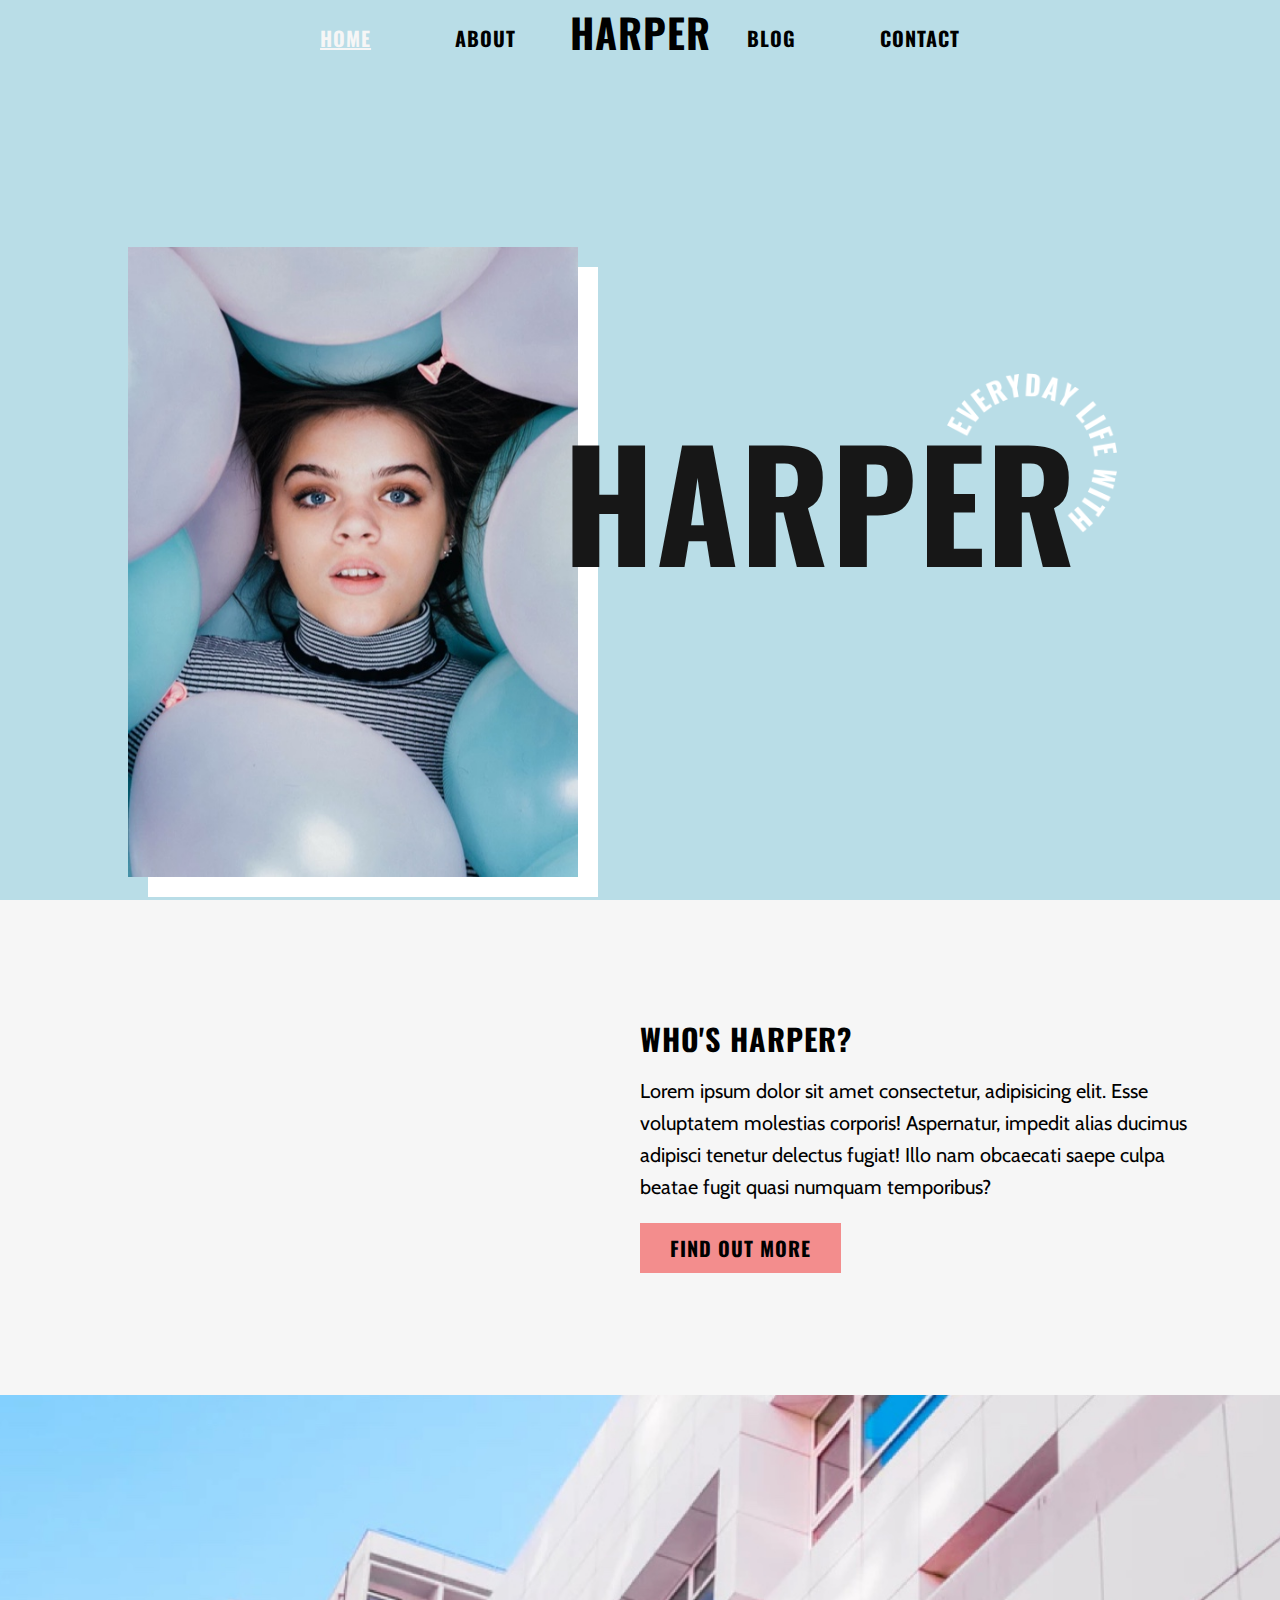
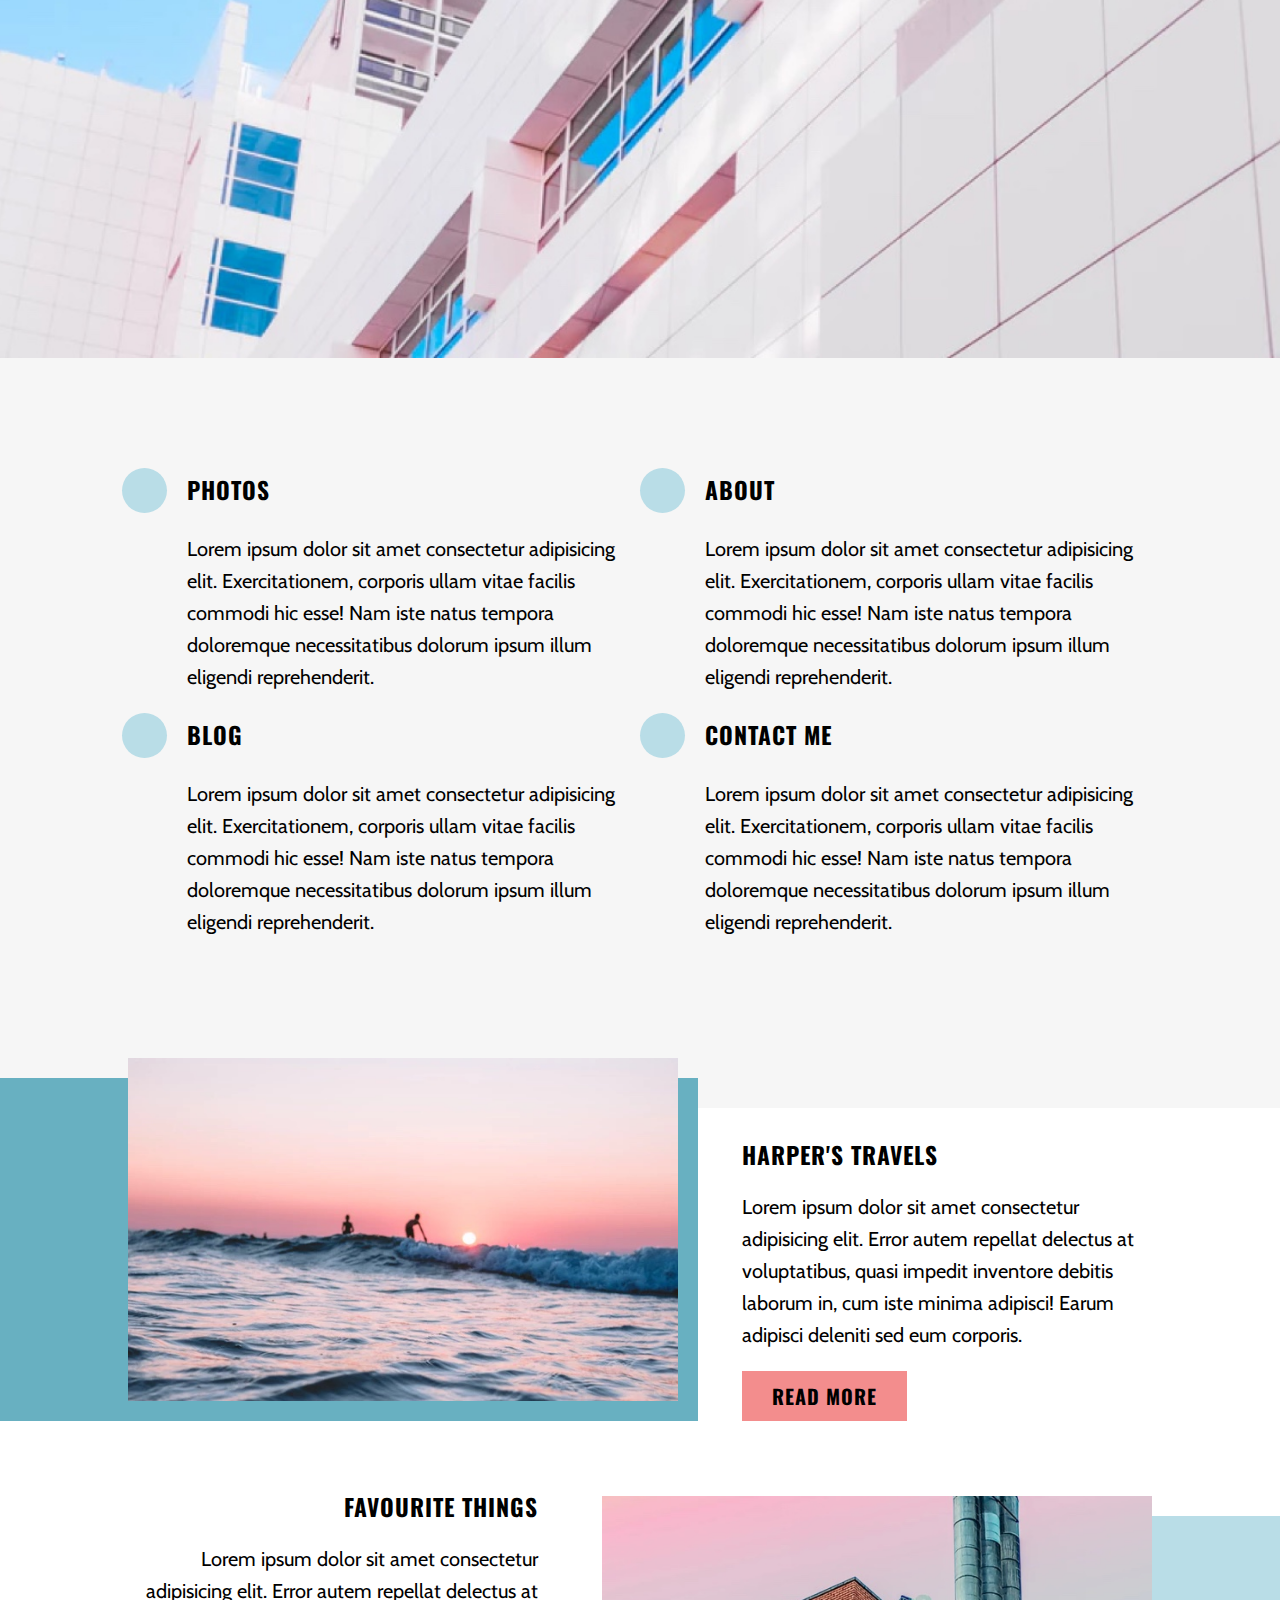
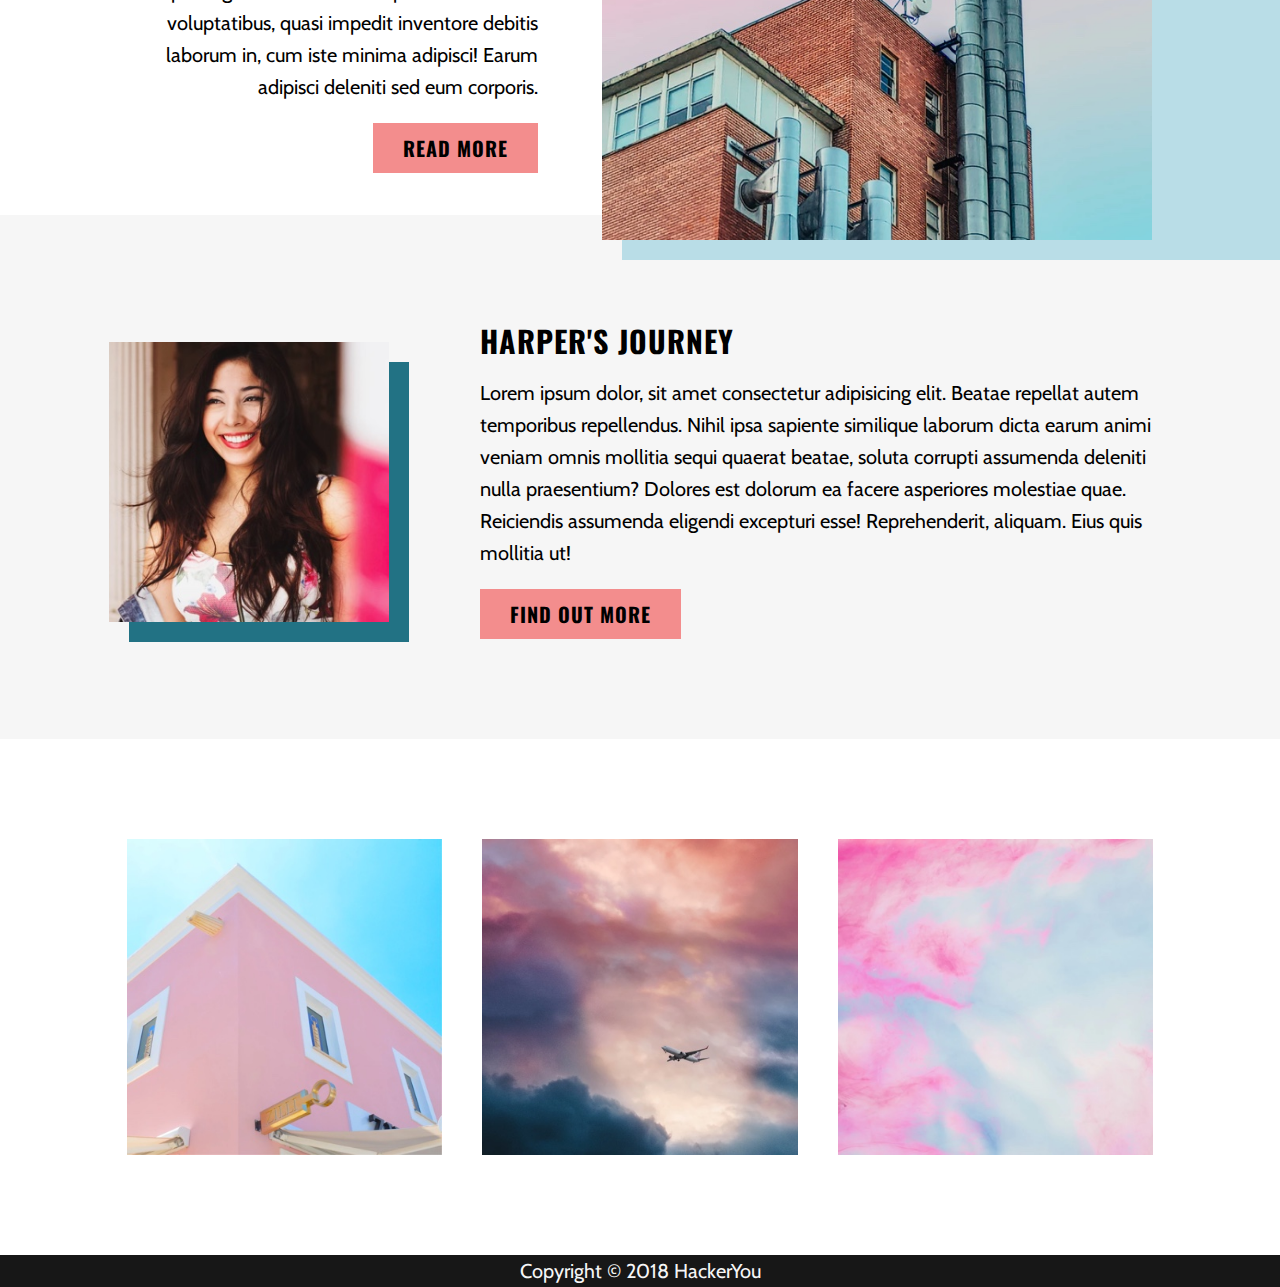
<file: index.html>
<!DOCTYPE html>
<html lang="en">
<head>
    <meta charset="UTF-8">
    <meta name="viewport" content="width=device-width, initial-scale=1.0">
    <meta http-equiv="X-UA-Compatible" content="ie=edge">
    <link rel="shortcut icon" href="assets/favicon.ico" type="image/x-icon" />
    <link href="https://fonts.googleapis.com/css?family=Cabin|Oswald:700" rel="stylesheet">
    <link rel="stylesheet" href="https://use.fontawesome.com/releases/v5.5.0/css/all.css" integrity="sha384-B4dIYHKNBt8Bc12p+WXckhzcICo0wtJAoU8YZTY5qE0Id1GSseTk6S+L3BlXeVIU"
        crossorigin="anonymous">
    <link rel="stylesheet" href="styles/styles.css">
    <title>Welcome to Harper</title>
</head>

<body>
    <!-- This nav will stay outside of the Home header because it is present on every page & sticky, and in a container with which to use flexbox-->
    <div class="nav-contain">
        <a class="nav-contain__logo-link" href="index.html">Harper</a>
        <i class="nav-contain__hamburger fas fa-bars"></i>
        <nav class="nav">
            <ul class="nav__list">
                <li class="nav__item"><a class="nav__link nav__link--current-page" href="index.html">Home</a></li>
                <li class="nav__item nav__item--margin-right"><a class="nav__link" href="#about">About</a></li>
                <li class="nav__item nav__item--margin-left"><a class="nav__link" href="blog.html">Blog</a></li>
                <li class="nav__item"><a class="nav__link" href="contact.html">Contact</a></li>
            </ul>
        </nav>
    </div>    

    <header class="header">
        <div class="header__wrapper">
            <img class="header__image" src="assets/home-image-1.jpg" alt="A woman lying down surrounded by pink and blue balloons">

            <img class="header__wrapper__decoration" src="assets/circle-text.png" alt="Everyday life with">
            <h1 class="header__wrapper__title">Harper</h1>
        </div>
    </header>

    <main>
        <section class="section who-section" id="about">
            <div class="who-section__wrapper section__wrapper">
                <div class="who-section__wrapper--inner">
                    <h2 class="who-section__h2 section__h2">Who's Harper?</h2>

                    <p class="who-section__para">Lorem ipsum dolor sit amet consectetur, adipisicing elit. Esse voluptatem molestias
                    corporis! Aspernatur, impedit alias ducimus adipisci tenetur delectus fugiat! Illo nam obcaecati saepe culpa
                    beatae fugit quasi numquam temporibus?</p>
                    
                    <button class="button"><a href="#" class="button__link">Find out more</a></button>
                </div>
            </div>
        </section>

        <div class="mini-header mini-header--home">
        </div>

        <section class="section site-map-section">
            <div class="site-map-section__wrapper section__wrapper">
                <div class="site-map-section__quarter">
                    <div class="site-map-section__icon-background"><i class="site-map-section__icon fas fa-image"></i></div>

                    <h3 class="site-map-section__h3 section__h3">Photos</h3>

                    <p class="site-map-section__para">Lorem ipsum dolor sit amet consectetur adipisicing elit. Exercitationem, corporis ullam vitae facilis commodi hic esse! Nam iste natus tempora doloremque necessitatibus dolorum ipsum illum eligendi reprehenderit. </p>
                </div>

                <div class="site-map-section__quarter">
                    <div class="site-map-section__icon-background"><i class="site-map-section__icon fas fa-user"></i></div>

                    <h3 class="site-map-section__h3 section__h3">About</h3>


                    <p class="site-map-section__para">Lorem ipsum dolor sit amet consectetur adipisicing elit. Exercitationem, corporis ullam vitae facilis commodi hic esse! Nam iste natus tempora doloremque necessitatibus dolorum ipsum illum eligendi reprehenderit. </p>
                </div>

                <div class="site-map-section__quarter">
                    <div class="site-map-section__icon-background"><i class="site-map-section__icon fas fa-desktop"></i></div>

                    <h3 class="site-map-section__h3 section__h3">Blog</h3>


                    <p class="site-map-section__para">Lorem ipsum dolor sit amet consectetur adipisicing elit. Exercitationem, corporis ullam vitae facilis commodi hic esse! Nam iste natus tempora doloremque necessitatibus dolorum ipsum illum eligendi reprehenderit. </p>
                </div>

                <div class="site-map-section__quarter">
                    <div class="site-map-section__icon-background"><i class="site-map-section__icon fas fa-phone"></i></div>
                    
                    <h3 class="site-map-section__h3 section__h3">Contact Me</h3>

                    <p class="site-map-section__para">Lorem ipsum dolor sit amet consectetur adipisicing elit. Exercitationem, corporis ullam vitae facilis commodi hic esse! Nam iste natus tempora doloremque necessitatibus dolorum ipsum illum eligendi reprehenderit. </p>
                </div>
            </div>

        </section>

        <section class="section blog-preview-section">
            <div class="section__wrapper blog-preview-section__wrapper">
                
                <!-- wrapper for top half of section -->
                <div class="blog-preview-section--half blog-preview-section--half--top">

                    <img src="assets/home-image-3.jpg" alt="Two people surfing, silouhetted against a pink sunset" class="blog-preview-section__img blog-preview-section__img--top">

                    <!-- Wrapper for quarter of section -->
                    <div class="blog-preview-section__quarter blog-preview-section__quarter--top">

                            <h3 class="blog-preview-section__h3 section__h3">Harper's Travels</h3>
                            
                            <p class="blog-preview-section__summary blog-preview-section__summary--top">Lorem ipsum dolor sit amet consectetur
                            adipisicing elit. Error autem repellat delectus at voluptatibus, quasi impedit inventore debitis laborum in, cum
                            iste minima adipisci! Earum adipisci deleniti sed eum corporis.</p>
                            
                            <!-- Linking this button to the more recent blog post on the Blog page -->
                            <button class="button"><a class="button__link" href="blog.html#recent-post">Read more</a></button>
                    </div>
                </div>

                <div class="blog-preview-section--half blog-preview-section--half--bottom">

                    <div class="blog-preview-section__quarter blog-preview-section__quarter--bottom">

                            <h3 class="blog-preview-section__h3 section__h3">Favourite Things</h3>
                            
                            <p class="blog-preview-section__summary blog-preview-section__summary--right">Lorem ipsum dolor sit amet consectetur
                                adipisicing elit. Error autem repellat delectus at voluptatibus, quasi impedit inventore debitis laborum in, cum
                                iste minima adipisci! Earum adipisci deleniti sed eum corporis.</p>
                            
                            <button class="button"><a href="blog.html" class="button__link">Read more</a></button>
                    </div>

                    <img src="assets/home-image-4.jpg" alt="An industrial building with many vents photographed from the side at sunset"
                        class="blog-preview-section__img blog-preview-section__img--bottom">
                </div>
            </div>
        </section>

        <section class="section journey-section">
            <div class="journey-section__wrapper">
                
                <img class="journey-section__img" src="assets/home-image-5.jpg" alt="A brown haired woman with red lipstick, smiling">

                <div class="journey-section__wrapper--inner">
                    <h2 class="journey-section__h2 section__h2">Harper's Journey</h2>

                    <p class="journey-section__para">Lorem ipsum dolor, sit amet consectetur adipisicing elit. Beatae repellat autem temporibus repellendus. Nihil ipsa sapiente similique laborum dicta earum animi veniam omnis mollitia sequi quaerat beatae, soluta corrupti assumenda deleniti nulla praesentium? Dolores est dolorum ea facere asperiores molestiae quae. Reiciendis assumenda eligendi excepturi esse! Reprehenderit, aliquam. Eius quis mollitia ut!</p>

                    <button class="button"><a href="blog.html" class="button__link">Find out more</a> </button>
                </div>
            </div>
        </section>

        <div class="section gallery-section">
            <div class="section__wrapper gallery-section__wrapper">

                <img src="assets/home-image-6.jpg" alt="The corner of a light pink building against a blue sky" class="gallery-section__img gallery-section__img--gone-last">

                <img src="assets/home-image-7.jpg" alt="A plane flying through bkue and pink clouds" class="gallery-section__img gallery-section__img--gone-first">
                
                <img src="assets/home-image-8.jpg" alt="Pink and blue cotton candy-looking clouds" class="gallery-section__img">
            </div>
        </div>

    </main>

    <footer class="footer">
        <span class="footer__span">Copyright &copy; 2018 HackerYou</span>
    </footer>
</body>
</html>
</file>
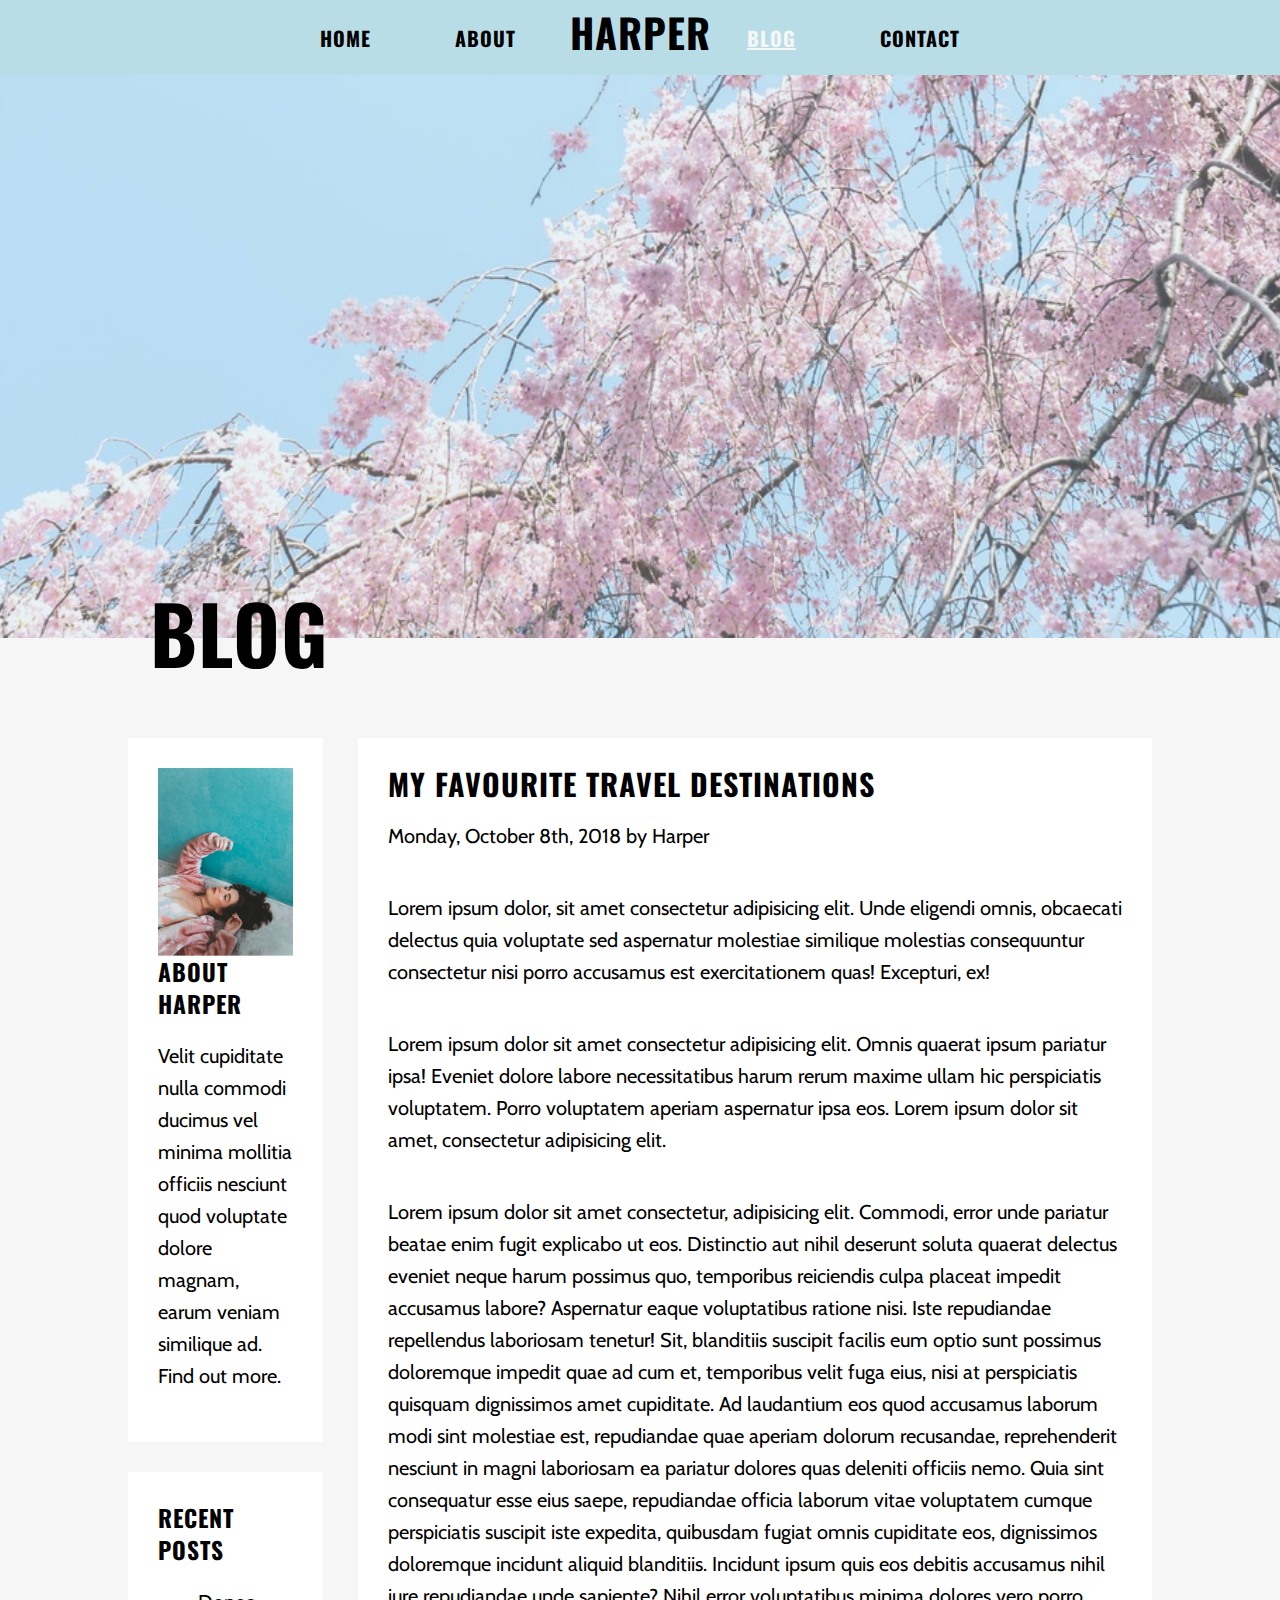
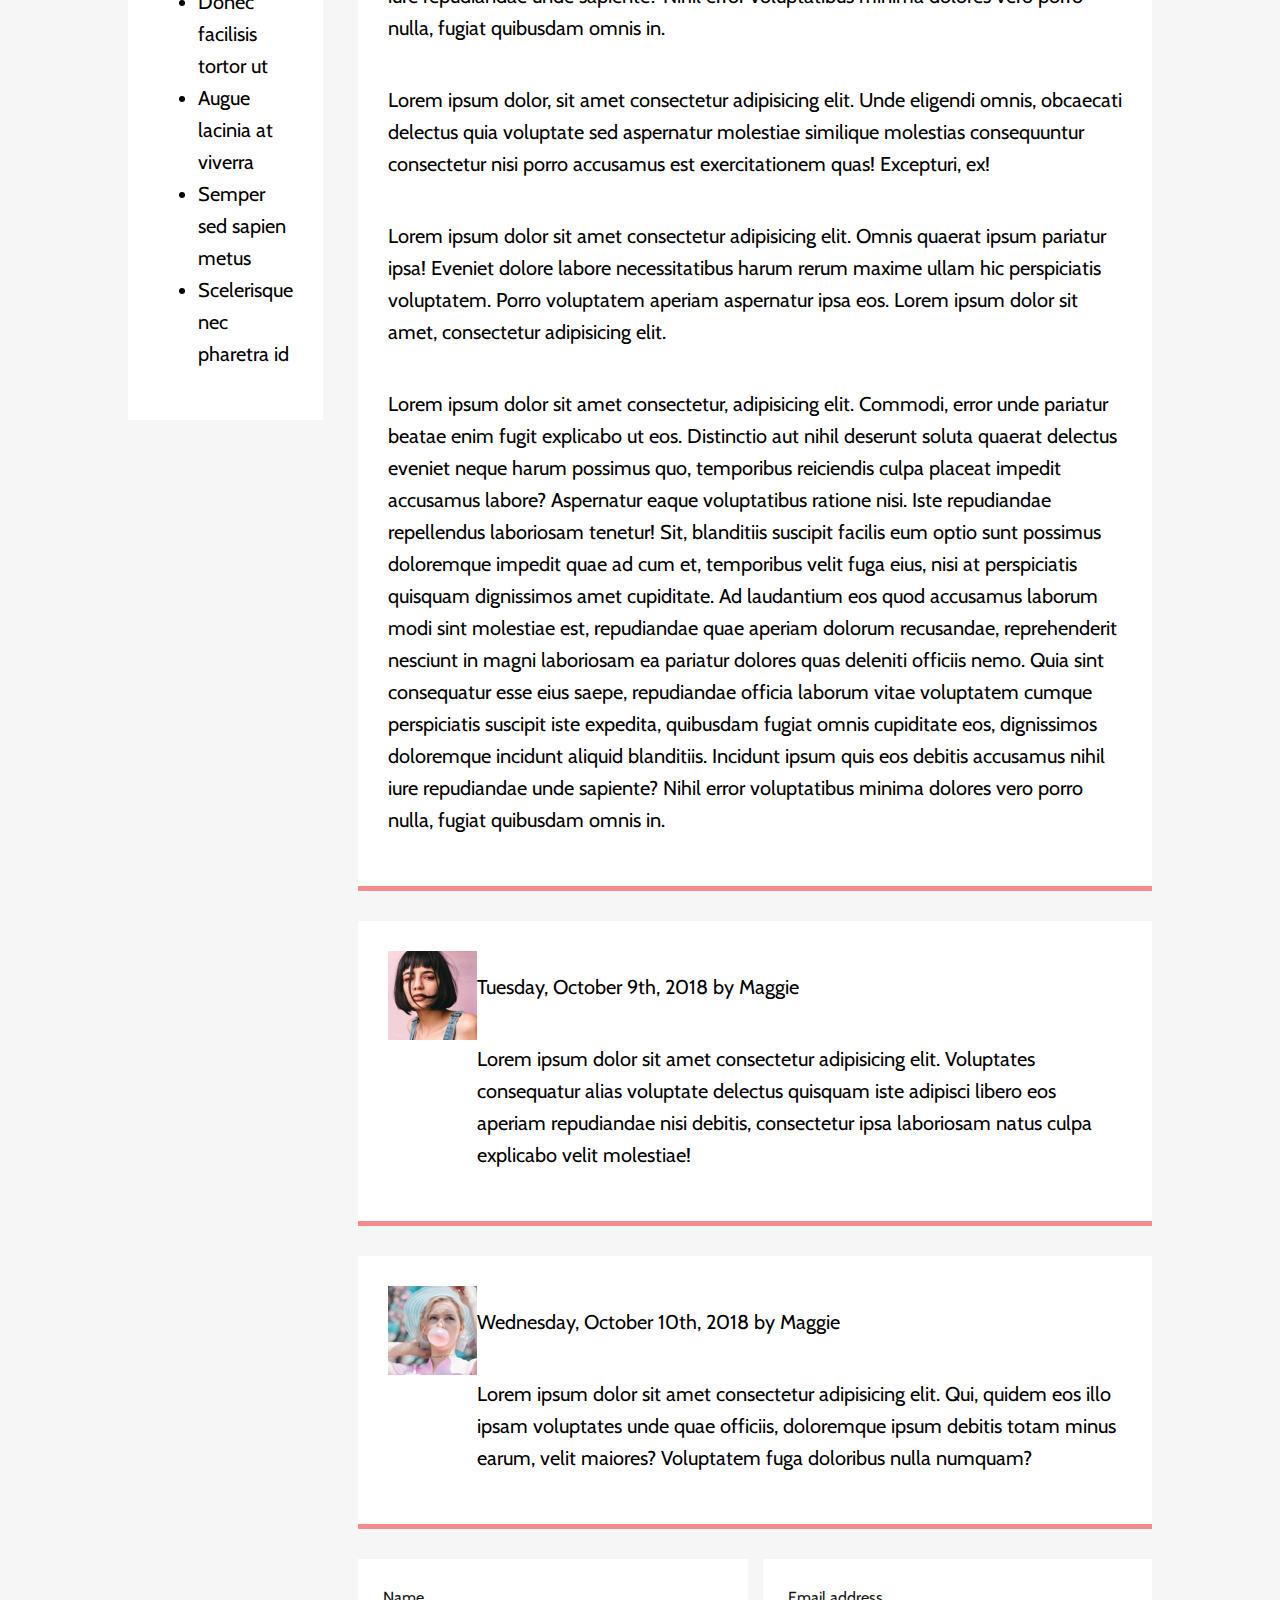
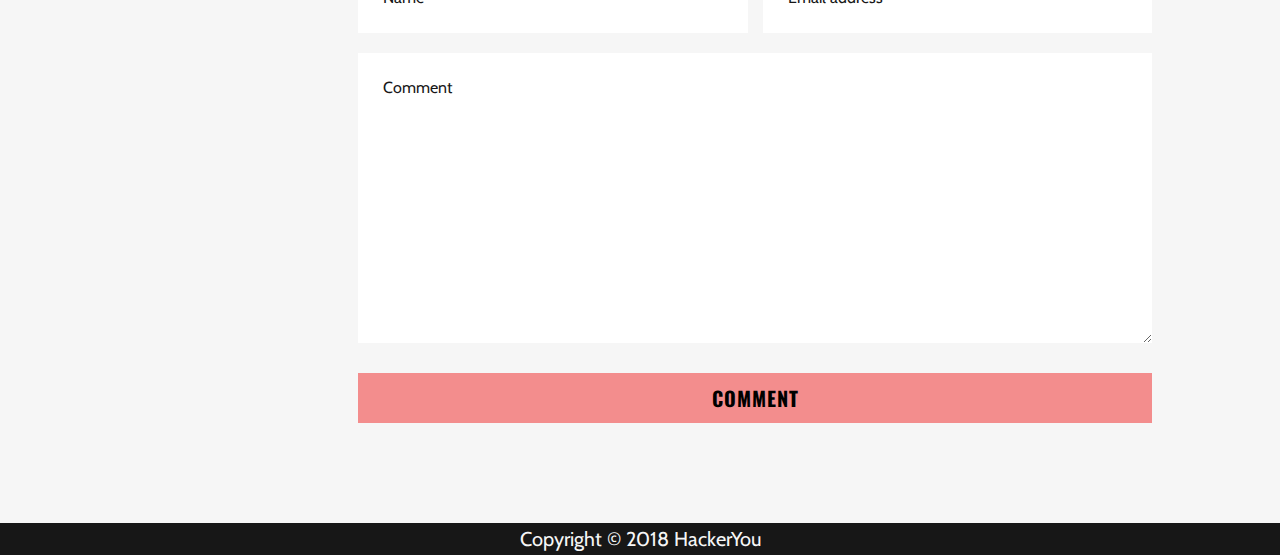
<file: blog.html>
<!DOCTYPE html>
<html lang="en">
<head>
    <meta charset="UTF-8">
    <meta name="viewport" content="width=device-width, initial-scale=1.0">
    <meta http-equiv="X-UA-Compatible" content="ie=edge">
    <link rel="shortcut icon" href="assets/favicon.ico" type="image/x-icon" />
    <link href="https://fonts.googleapis.com/css?family=Cabin|Oswald:700" rel="stylesheet"> 
    <link rel="stylesheet" href="https://use.fontawesome.com/releases/v5.5.0/css/all.css" integrity="sha384-B4dIYHKNBt8Bc12p+WXckhzcICo0wtJAoU8YZTY5qE0Id1GSseTk6S+L3BlXeVIU"
        crossorigin="anonymous">
    <link rel="stylesheet" href="styles/styles.css">
    <title>Harper Blog</title>
</head>

<body>
    <div class="nav-contain">
        <a class="nav-contain__logo-link" href="index.html">Harper</a>
        <i class="nav-contain__hamburger fas fa-bars"></i>
        <nav class="nav">
            <ul class="nav__list">
                <li class="nav__item"><a class="nav__link nav__link--highlight" href="index.html">Home</a></li>
                <li class="nav__item nav__item--margin-right"><a class="nav__link" href="index.html#about">About</a></li>
                <li class="nav__item nav__item--margin-left"><a class="nav__link nav__link--current-page" href="blog.html">Blog</a></li>
                <li class="nav__item"><a class="nav__link" href="contact.html">Contact</a></li>
            </ul>
        </nav>
    </div>

    <header class="mini-header mini-header--blog">
        <h1 class="mini-header__title">Blog</h1>
    </header>

    <main class="main--blog">
        <div class="section__wrapper section__wrapper--secondary-page">
            <aside class="aside blog-aside">

                <section class="aside__section">

                    <div class="aside__wrapper">

                        <img src="assets/blog-image-2.jpg" alt="A brown haired woman in a pink faux fur coat lyring on the floor  next to a teal wall"
                            class="blog-aside__img">
            
                        <h3 class="blog-aside__h3 section__h3">About Harper</h3>
            
                        <p class="section__para">Velit cupiditate nulla commodi ducimus vel minima mollitia officiis nesciunt quod
                            voluptate dolore magnam, earum veniam similique ad. <a class="section__para__link" href="#">Find out more.</a></p>
                    </div>
                </section>
            
                <section class="aside__section">

                    <div class="aside__wrapper">
                        <h3 class="blog-aside__h3 section__h3">Recent Posts</h3>

                        <ul>
                            <li>Donec facilisis tortor ut</li>
                            <li>Augue lacinia at viverra</li>
                            <li>Semper sed sapien metus</li>
                            <li>Scelerisque nec pharetra id</li>
                        </ul>
                    </div>
                </section>
            </aside>

            <section class="section section__blog">
                <div class=" section__post section__post--featured">
                    <div class="section__post-wrapper">
                        <h4 class="section__h4">My Favourite Travel Destinations</h4>

                        <p class="section__para section__para--date">Monday, October 8th, 2018 by Harper</p>

                        <p class="section__para">Lorem ipsum dolor, sit amet consectetur adipisicing elit. Unde eligendi omnis, obcaecati delectus quia voluptate sed aspernatur molestiae similique molestias consequuntur consectetur nisi porro accusamus est exercitationem quas! Excepturi, ex!</p>

                        <p class="section__para">Lorem ipsum dolor sit amet consectetur adipisicing elit. Omnis quaerat ipsum pariatur ipsa! Eveniet dolore labore necessitatibus harum rerum maxime ullam hic perspiciatis voluptatem. Porro voluptatem aperiam aspernatur ipsa eos. Lorem ipsum dolor sit amet, consectetur adipisicing elit.</p>

                        <p class="section__para">Lorem ipsum dolor sit amet consectetur, adipisicing elit. Commodi, error unde pariatur beatae enim fugit explicabo ut eos. Distinctio aut nihil deserunt soluta quaerat delectus eveniet neque harum possimus quo, temporibus reiciendis culpa placeat impedit accusamus labore? Aspernatur eaque voluptatibus ratione nisi. Iste repudiandae repellendus laboriosam tenetur! Sit, blanditiis suscipit facilis eum optio sunt possimus doloremque impedit quae ad cum et, temporibus velit fuga eius, nisi at perspiciatis quisquam dignissimos amet cupiditate. Ad laudantium eos quod accusamus laborum modi sint molestiae est, repudiandae quae aperiam dolorum recusandae, reprehenderit nesciunt in magni laboriosam ea pariatur dolores quas deleniti officiis nemo. Quia sint consequatur esse eius saepe, repudiandae officia laborum vitae voluptatem cumque perspiciatis suscipit iste expedita, quibusdam fugiat omnis cupiditate eos, dignissimos doloremque incidunt aliquid blanditiis. Incidunt ipsum quis eos debitis accusamus nihil iure repudiandae unde sapiente? Nihil error voluptatibus minima dolores vero porro nulla, fugiat quibusdam omnis in.</p>

                        <p class="section__para">Lorem ipsum dolor, sit amet consectetur adipisicing elit. Unde
                            eligendi omnis, obcaecati delectus quia voluptate sed aspernatur molestiae similique molestias consequuntur
                            consectetur nisi porro accusamus est exercitationem quas! Excepturi, ex!</p>
                        
                        <p class="section__para">Lorem ipsum dolor sit amet consectetur adipisicing elit. Omnis
                            quaerat ipsum pariatur ipsa! Eveniet dolore labore necessitatibus harum rerum maxime ullam hic perspiciatis
                            voluptatem. Porro voluptatem aperiam aspernatur ipsa eos. Lorem ipsum dolor sit amet, consectetur adipisicing elit.</p>
                        
                        <p class="section__para">Lorem ipsum dolor sit amet consectetur, adipisicing elit. Commodi,
                            error unde pariatur beatae enim fugit explicabo ut eos. Distinctio aut nihil deserunt soluta quaerat delectus
                            eveniet neque harum possimus quo, temporibus reiciendis culpa placeat impedit accusamus labore? Aspernatur eaque
                            voluptatibus ratione nisi. Iste repudiandae repellendus laboriosam tenetur! Sit, blanditiis suscipit facilis eum
                            optio sunt possimus doloremque impedit quae ad cum et, temporibus velit fuga eius, nisi at perspiciatis quisquam
                            dignissimos amet cupiditate. Ad laudantium eos quod accusamus laborum modi sint molestiae est, repudiandae quae
                            aperiam dolorum recusandae, reprehenderit nesciunt in magni laboriosam ea pariatur dolores quas deleniti officiis
                            nemo. Quia sint consequatur esse eius saepe, repudiandae officia laborum vitae voluptatem cumque perspiciatis
                            suscipit iste expedita, quibusdam fugiat omnis cupiditate eos, dignissimos doloremque incidunt aliquid blanditiis.
                            Incidunt ipsum quis eos debitis accusamus nihil iure repudiandae unde sapiente? Nihil error voluptatibus minima
                            dolores vero porro nulla, fugiat quibusdam omnis in.</p>
                    </div>
                </div>

                <div class="section__post">
                    <div class="section__post-wrapper section__post-wrapper--with-image">
                        <img src="assets/blog-image-3.jpg" alt="A woman with a dark chin-length bob and bangs in front of a pink background">

                        <div class="section__post-wrapper__text">
                            <p class="section__para section__para--date">Tuesday, October 9th, 2018 by Maggie</p>
                            <p class="section__para">Lorem ipsum dolor sit amet consectetur adipisicing elit. Voluptates consequatur alias voluptate delectus quisquam iste adipisci libero eos aperiam repudiandae nisi debitis, consectetur ipsa laboriosam natus culpa explicabo velit molestiae!</p>
                        </div>
                    </div>
                </div>

                <div class="section__post">
                    <div class="section__post-wrapper section__post-wrapper--with-image">
                        <img src="assets/blog-image-4.jpg" alt="A woman with blond hair and a light blue hat blowing bubble gum in front of cherry blossoms">

                        <div class="section__post-wrapper__text">
                            <p class="section__para section__para--date">Wednesday, October 10th, 2018 by Maggie</p>
                            <p class="section__para">Lorem ipsum dolor sit amet consectetur adipisicing elit. Qui, quidem eos illo ipsam voluptates unde quae officiis, doloremque ipsum debitis totam minus earum, velit maiores? Voluptatem fuga doloribus nulla numquam?</p>
                        </div>
                    </div>
                </div>

                <form action="#" class="section__form form">
                
                    <div class="form__group-inputs">
                        <input type="name" name="name" id="blog-comment-name" placeholder="Name" class="form__input">
                        <label for="blog-comment-name" class="visuallyhidden">Name</label>
                        <input type="email" name="email" placeholder="Email address" class="form__input form__input-last" id="blog-comment-email">
                        <label for="blog-comment-email" class="visuallyhidden">Email address</label>
                    </div>
                
                    <textarea class="form__input form__input--text-area" placeholder="Comment" name="Comment box" id="blog-comment" cols="30" rows="10"></textarea>
                    <label class="visuallyhidden" for="blog-comment">Blog comment</label>
                
                    <input type="submit" value="Comment" class="button button__link button--form">
                </form>
            </section>
        </div>
    </main>

    <footer class="footer">
        <span class="footer__span">Copyright &copy; 2018 HackerYou</span>
    </footer>
    
</body>
</html>
</file>
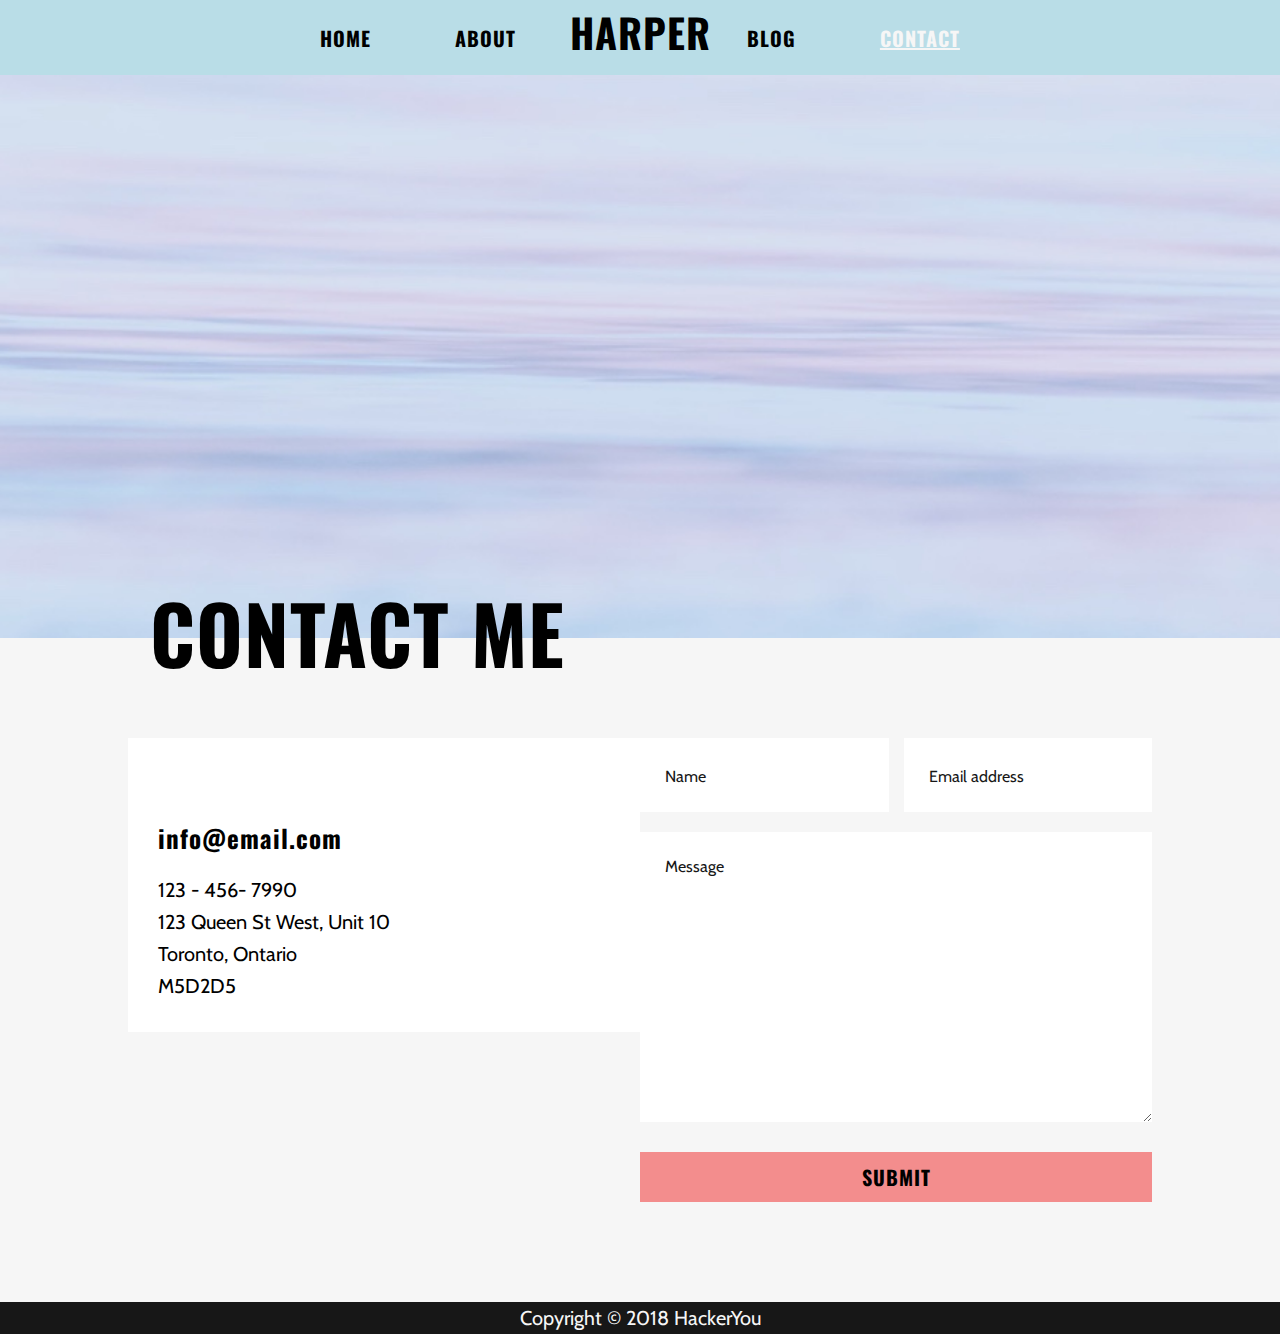
<file: contact.html>
<!DOCTYPE html>
<html lang="en">
<head>
    <meta charset="UTF-8">
    <meta name="viewport" content="width=device-width, initial-scale=1.0">
    <meta http-equiv="X-UA-Compatible" content="ie=edge">
    <link rel="shortcut icon" href="assets/favicon.ico" type="image/x-icon" />
    <link href="https://fonts.googleapis.com/css?family=Cabin|Oswald:700" rel="stylesheet">
    <link rel="stylesheet" href="https://use.fontawesome.com/releases/v5.5.0/css/all.css" integrity="sha384-B4dIYHKNBt8Bc12p+WXckhzcICo0wtJAoU8YZTY5qE0Id1GSseTk6S+L3BlXeVIU"
        crossorigin="anonymous">
    <link rel="stylesheet" href="styles/styles.css">
    <title>Contact Harper</title>
</head>

<body>
    <div class="nav-contain">
        <a class="nav-contain__logo-link" href="index.html">Harper</a>
        <i class="nav-contain__hamburger fas fa-bars"></i>
        <nav class="nav">
            <ul class="nav__list">
                <li class="nav__item"><a class="nav__link nav__link--highlight" href="index.html">Home</a></li>
                <li class="nav__item nav__item--margin-right"><a class="nav__link" href="index.html#about">About</a></li>
                <li class="nav__item nav__item--margin-left"><a class="nav__link" href="blog.html">Blog</a></li>
                <li class="nav__item"><a class="nav__link nav__link--current-page" href="contact.html">Contact</a></li>
            </ul>
        </nav>
    </div>

    <header class="mini-header mini-header--contact">
        <h1 class="mini-header__title">Contact Me</h1>
    </header>

    <main class="main--contact">
        <div class="section__wrapper section__wrapper--secondary-page">

            <aside class="aside contact-aside aside__section">
                <div class="aside__wrapper">
                    <nav class="aside__nav nav">
                        <ul class="aside__list nav__list">
                            <li class="aside__item--social nav__item">
                                <a class="aside__link nav__link" href="http://www.facebook.com">
                                    <!-- Icons from Fontawesome for social list -->
                                    <i class="fab fa-facebook-f"></i>
                                    <span class="visuallyhidden">Facebook</span>
                                </a>
                            </li>
                            <li class="aside__item--social nav__item">
                                <a class="aside__link nav__link" href="http://www.twitter.com">
                                    <i class="fab fa-twitter"></i>
                                    <span class="visuallyhidden">Twitter</span>
                                </a>
                            </li>
                            <li class="aside__item--social nav__item">
                                <a class="aside__link nav__link" href="http://www.linkedin.com">
                                    <i class="fab fa-linkedin-in"></i>
                                    <span class="visuallyhidden">Linkedin</span>
                                </a>
                            </li>
                            <li class="aside__item--social nav__item">
                                <a class="aside__link nav__link" href="http://www.instagram.com">
                                    <i class="fab fa-instagram"></i>
                                    <span class="visuallyhidden">Instagram</span>
                                </a>
                            </li>
                        </ul>
                    </nav>
                    
                    <a class="aside__email" href="mailto:info@email.com">info@email.com</a>
                    
                    <address class="aside__address"></address>
                    <span class="aside__address">123 - 456- 7990</span>
                    <span class="aside__address">123 Queen St West, Unit 10</span>
                    <span class="aside__address">Toronto, Ontario</span>
                    <span class="aside__address">M5D2D5</span>
                </div>
            </aside>

            <form action="" class="form">

                <div class="form__group-inputs">
                    <input type="name" name="name" placeholder="Name" class="form__input" id="contact-name">
                    <label for="contact-name" class="visuallyhidden">Name</label>
                    <input type="email" name="email" placeholder="Email address" class="form__input form__input-last" id="contact-email">
                    <label for="contact-email" class="visuallyhidden">Email address</label>
                </div>

                <textarea class="form__input form__input--text-area" placeholder="Message" name="Comment box" id="contact-message" cols="30" rows="10"></textarea>
                <label class="visuallyhidden" for="contact-message">Message</label>

                <input type="submit" value="Submit" class="button button__link button--form">
            </form>
        </div>
    </main>
    
    <footer class="footer">
        <span class="footer__span">Copyright &copy; 2018 HackerYou</span>
    </footer>
    
</body>
</html>
</file>
<file: styles/styles.css>
article, aside, details, figcaption, figure, footer, header, hgroup, nav, section, summary {
  display: block; }

audio, canvas, video {
  display: inline-block; }

audio:not([controls]) {
  display: none;
  height: 0; }

[hidden] {
  display: none; }

html {
  font-family: sans-serif;
  -webkit-text-size-adjust: 100%;
  -ms-text-size-adjust: 100%; }

a:focus {
  outline: thin dotted; }

a:active, a:hover {
  outline: 0; }

h1 {
  font-size: 2em; }

abbr[title] {
  border-bottom: 1px dotted; }

b, strong {
  font-weight: 700; }

dfn {
  font-style: italic; }

mark {
  background: #ff0;
  color: #000; }

code, kbd, pre, samp {
  font-family: monospace, serif;
  font-size: 1em; }

pre {
  white-space: pre-wrap;
  word-wrap: break-word; }

q {
  quotes: \201C \201D \2018 \2019; }

small {
  font-size: 80%; }

sub, sup {
  font-size: 75%;
  line-height: 0;
  position: relative;
  vertical-align: baseline; }

sup {
  top: -.5em; }

sub {
  bottom: -.25em; }

img {
  border: 0; }

svg:not(:root) {
  overflow: hidden; }

fieldset {
  border: 1px solid silver;
  margin: 0 2px;
  padding: .35em .625em .75em; }

button, input, select, textarea {
  font-family: inherit;
  font-size: 100%;
  margin: 0; }

button, input {
  line-height: normal; }

button, html input[type=button], input[type=reset], input[type=submit] {
  -webkit-appearance: button;
  cursor: pointer; }

button[disabled], input[disabled] {
  cursor: default; }

input[type=checkbox], input[type=radio] {
  -webkit-box-sizing: border-box;
  box-sizing: border-box;
  padding: 0; }

input[type=search] {
  -webkit-appearance: textfield;
  -moz-box-sizing: content-box;
  -webkit-box-sizing: content-box;
  box-sizing: content-box; }

input[type=search]::-webkit-search-cancel-button, input[type=search]::-webkit-search-decoration {
  -webkit-appearance: none; }

textarea {
  overflow: auto;
  vertical-align: top; }

table {
  border-collapse: collapse;
  border-spacing: 0; }

body, figure {
  margin: 0; }

legend, button::-moz-focus-inner, input::-moz-focus-inner {
  border: 0;
  padding: 0; }

.clearfix:after {
  visibility: hidden;
  display: block;
  font-size: 0;
  content: '';
  clear: both;
  height: 0; }

* {
  -moz-box-sizing: border-box;
  -webkit-box-sizing: border-box;
  box-sizing: border-box; }

.visuallyhidden:not(:focus):not(:active) {
  position: absolute;
  width: 1px;
  height: 1px;
  margin: -1px;
  border: 0;
  padding: 0;
  white-space: nowrap;
  -webkit-clip-path: inset(100%);
  clip-path: inset(100%);
  clip: rect(0 0 0 0);
  overflow: hidden; }

html {
  font-size: 62.5%; }

body {
  font-family: "Cabin", sans-serif;
  font-size: 2rem;
  line-height: 3.2rem; }

a {
  text-decoration: none;
  color: inherit; }

img {
  max-width: 100%; }

.section__wrapper {
  width: 90vw;
  display: -webkit-box;
  display: -ms-flexbox;
  display: flex;
  -webkit-box-orient: horizontal;
  -webkit-box-direction: normal;
  -ms-flex-direction: row;
  flex-direction: row;
  -webkit-box-pack: center;
  -ms-flex-pack: center;
  justify-content: center;
  -webkit-box-align: center;
  -ms-flex-align: center;
  align-items: center; }
  .section__wrapper--secondary-page {
    width: 80vw;
    padding: 100px 0;
    display: -webkit-box;
    display: -ms-flexbox;
    display: flex;
    -webkit-box-orient: horizontal;
    -webkit-box-direction: normal;
    -ms-flex-direction: row;
    flex-direction: row;
    -webkit-box-pack: justify;
    -ms-flex-pack: justify;
    justify-content: space-between;
    -webkit-box-align: start;
    -ms-flex-align: start;
    align-items: flex-start; }

.aside__section {
  background: white; }

.header,
.nav-contain {
  background: #b9dde7; }

.main--blog,
.main--contact,
.who-section,
.journey-section,
.site-map-section {
  background: #f6f6f6;
  display: -webkit-box;
  display: -ms-flexbox;
  display: flex;
  -webkit-box-orient: horizontal;
  -webkit-box-direction: normal;
  -ms-flex-direction: row;
  flex-direction: row;
  -webkit-box-pack: center;
  -ms-flex-pack: center;
  justify-content: center;
  -webkit-box-align: center;
  -ms-flex-align: center;
  align-items: center; }

.nav-contain,
.header,
.header__wrapper__title,
.mini-header__title,
.aside__email,
.button__link,
.section__h2,
.section__h3,
.section__h4 {
  text-transform: uppercase;
  font-family: "Oswald", sans-serif;
  font-weight: 700;
  letter-spacing: 1px;
  padding: 0;
  margin: 0; }

.button {
  background: #f38d8d;
  border: none;
  padding: 10px 30px;
  -webkit-transition: background 0.3s;
  -o-transition: background 0.3s;
  transition: background 0.3s; }
  .button:hover {
    background: #f5a4a4; }
  .button--form {
    margin-top: 30px; }

.footer {
  background: #171717;
  text-align: center;
  color: #f6f6f6; }

.header {
  height: calc(100vh - 75px);
  display: -webkit-box;
  display: -ms-flexbox;
  display: flex;
  -webkit-box-orient: horizontal;
  -webkit-box-direction: normal;
  -ms-flex-direction: row;
  flex-direction: row;
  -webkit-box-pack: center;
  -ms-flex-pack: center;
  justify-content: center;
  -webkit-box-align: center;
  -ms-flex-align: center;
  align-items: center; }
  .header__wrapper {
    width: 80vw;
    position: relative; }
    .header__wrapper__decoration {
      width: 17rem;
      position: absolute;
      top: 32%;
      right: 35px;
      z-index: 5; }
    .header__wrapper__title {
      position: absolute;
      top: 40%;
      right: 75px;
      z-index: 5;
      font-family: "Oswald", sans-serif;
      font-size: 15rem;
      line-height: 15rem;
      color: #171717;
      text-transform: uppercase; }
  .header__image {
    width: 450px;
    min-width: 450px;
    -webkit-box-shadow: 20px 20px white;
    box-shadow: 20px 20px white;
    position: relative;
    top: 8.7vh;
    z-index: 1; }

.nav, .nav__list, .nav__item, .nav__link {
  padding: 0;
  margin: 0; }
  .nav__list {
    list-style-type: none;
    display: -webkit-box;
    display: -ms-flexbox;
    display: flex;
    -webkit-box-orient: horizontal;
    -webkit-box-direction: normal;
    -ms-flex-direction: row;
    flex-direction: row;
    -webkit-box-pack: center;
    -ms-flex-pack: center;
    justify-content: center;
    -webkit-box-align: center;
    -ms-flex-align: center;
    align-items: center; }
  .nav__item {
    margin: 0 3rem; }
    .nav__item--margin-right {
      margin-right: 20%; }
    .nav__item--margin-left {
      margin-left: 20%; }
  .nav__link {
    text-decoration: none;
    padding: 1.2rem;
    font-size: 2rem;
    line-height: 2.9rem;
    -webkit-transition: color 0.2s;
    -o-transition: color 0.2s;
    transition: color 0.2s; }
    .nav__link--current-page {
      color: #f6f6f6;
      text-decoration: underline; }
    .nav__link:hover {
      color: #f2f9fb; }
  .nav-contain {
    display: -webkit-box;
    display: -ms-flexbox;
    display: flex;
    -webkit-box-orient: horizontal;
    -webkit-box-direction: normal;
    -ms-flex-direction: row;
    flex-direction: row;
    -webkit-box-pack: center;
    -ms-flex-pack: center;
    justify-content: center;
    -webkit-box-align: center;
    -ms-flex-align: center;
    align-items: center;
    position: -webkit-sticky;
    position: sticky;
    top: 0;
    left: 0;
    height: 75px;
    width: 100%;
    z-index: 100; }
    .nav-contain__hamburger {
      display: none;
      -webkit-transition: color 0.2s;
      -o-transition: color 0.2s;
      transition: color 0.2s; }
      .nav-contain__hamburger:hover {
        color: white; }
    .nav-contain__logo-link {
      -webkit-transition: color 0.2s;
      -o-transition: color 0.2s;
      transition: color 0.2s;
      position: absolute;
      font-size: 4rem;
      top: 1.6rem;
      left: auto;
      right: auto; }
      .nav-contain__logo-link:hover {
        color: white; }

.who-section {
  height: 55vh;
  display: -webkit-box;
  display: -ms-flexbox;
  display: flex;
  -webkit-box-orient: horizontal;
  -webkit-box-direction: normal;
  -ms-flex-direction: row;
  flex-direction: row;
  -webkit-box-pack: center;
  -ms-flex-pack: center;
  justify-content: center;
  -webkit-box-align: center;
  -ms-flex-align: center;
  align-items: center; }
  .who-section__wrapper {
    display: -webkit-box;
    display: -ms-flexbox;
    display: flex;
    -webkit-box-orient: horizontal;
    -webkit-box-direction: normal;
    -ms-flex-direction: row;
    flex-direction: row;
    -webkit-box-pack: end;
    -ms-flex-pack: end;
    justify-content: flex-end;
    -webkit-box-align: center;
    -ms-flex-align: center;
    align-items: center; }
    .who-section__wrapper--inner {
      width: 50%;
      display: -webkit-box;
      display: -ms-flexbox;
      display: flex;
      -webkit-box-orient: vertical;
      -webkit-box-direction: normal;
      -ms-flex-direction: column;
      flex-direction: column;
      -webkit-box-pack: justify;
      -ms-flex-pack: justify;
      justify-content: space-between;
      -webkit-box-align: start;
      -ms-flex-align: start;
      align-items: flex-start; }

.site-map-section {
  min-height: 75vh;
  display: -webkit-box;
  display: -ms-flexbox;
  display: flex;
  -webkit-box-orient: horizontal;
  -webkit-box-direction: normal;
  -ms-flex-direction: row;
  flex-direction: row;
  -webkit-box-pack: center;
  -ms-flex-pack: center;
  justify-content: center;
  -webkit-box-align: center;
  -ms-flex-align: center;
  align-items: center; }
  .site-map-section__icon-background {
    background: #b9dde7;
    height: 45px;
    width: 45px;
    border-radius: 50%;
    margin-right: 20px;
    display: -webkit-box;
    display: -ms-flexbox;
    display: flex;
    -webkit-box-orient: horizontal;
    -webkit-box-direction: normal;
    -ms-flex-direction: row;
    flex-direction: row;
    -webkit-box-pack: center;
    -ms-flex-pack: center;
    justify-content: center;
    -webkit-box-align: center;
    -ms-flex-align: center;
    align-items: center; }
  .site-map-section__para {
    margin-left: 65px; }
  .site-map-section__wrapper {
    width: 90vw;
    margin: 110px auto 150px auto;
    display: -webkit-box;
    display: -ms-flexbox;
    display: flex;
    -webkit-box-orient: horizontal;
    -webkit-box-direction: normal;
    -ms-flex-direction: row;
    flex-direction: row;
    -webkit-box-pack: center;
    -ms-flex-pack: center;
    justify-content: center;
    -webkit-box-align: center;
    -ms-flex-align: center;
    align-items: center;
    -ms-flex-wrap: wrap;
    flex-wrap: wrap; }
  .site-map-section__quarter {
    width: 45%;
    min-width: 450px;
    display: -webkit-box;
    display: -ms-flexbox;
    display: flex;
    -webkit-box-orient: horizontal;
    -webkit-box-direction: normal;
    -ms-flex-direction: row;
    flex-direction: row;
    -webkit-box-pack: start;
    -ms-flex-pack: start;
    justify-content: flex-start;
    -webkit-box-align: center;
    -ms-flex-align: center;
    align-items: center;
    -ms-flex-wrap: wrap;
    flex-wrap: wrap; }

.blog-preview-section {
  display: -webkit-box;
  display: -ms-flexbox;
  display: flex;
  -webkit-box-orient: horizontal;
  -webkit-box-direction: normal;
  -ms-flex-direction: row;
  flex-direction: row;
  -webkit-box-pack: center;
  -ms-flex-pack: center;
  justify-content: center;
  -webkit-box-align: center;
  -ms-flex-align: center;
  align-items: center; }
  .blog-preview-section__wrapper {
    width: 80vw;
    display: -webkit-box;
    display: -ms-flexbox;
    display: flex;
    -webkit-box-orient: vertical;
    -webkit-box-direction: normal;
    -ms-flex-direction: column;
    flex-direction: column;
    -webkit-box-pack: center;
    -ms-flex-pack: center;
    justify-content: center;
    -webkit-box-align: center;
    -ms-flex-align: center;
    align-items: center;
    -ms-flex-wrap: wrap;
    flex-wrap: wrap; }
  .blog-preview-section--half {
    width: 100%;
    display: -webkit-box;
    display: -ms-flexbox;
    display: flex;
    -webkit-box-orient: horizontal;
    -webkit-box-direction: normal;
    -ms-flex-direction: row;
    flex-direction: row;
    -webkit-box-pack: justify;
    -ms-flex-pack: justify;
    justify-content: space-between;
    -webkit-box-align: start;
    -ms-flex-align: start;
    align-items: flex-start;
    -ms-flex-wrap: wrap;
    flex-wrap: wrap; }
    .blog-preview-section--half--top {
      margin-bottom: 20px;
      -webkit-box-align: end;
      -ms-flex-align: end;
      align-items: flex-end; }
  .blog-preview-section__img {
    max-width: 550px;
    -ms-flex-preferred-size: 50%;
    flex-basis: 50%; }
    .blog-preview-section__img--top {
      position: relative;
      left: 0;
      top: -50px;
      -webkit-box-shadow: 20px 20px #68b0c1, -150px 20px #68b0c1;
      box-shadow: 20px 20px #68b0c1, -150px 20px #68b0c1; }
    .blog-preview-section__img--bottom {
      position: relative;
      right: 0;
      bottom: -25px;
      -webkit-box-shadow: 20px 20px #b9dde7, 150px 20px #b9dde7;
      box-shadow: 20px 20px #b9dde7, 150px 20px #b9dde7; }
  .blog-preview-section__quarter {
    height: 100%;
    -ms-flex-preferred-size: 40%;
    flex-basis: 40%;
    display: -webkit-box;
    display: -ms-flexbox;
    display: flex;
    -webkit-box-orient: vertical;
    -webkit-box-direction: normal;
    -ms-flex-direction: column;
    flex-direction: column;
    -webkit-box-pack: end;
    -ms-flex-pack: end;
    justify-content: flex-end;
    -webkit-box-align: start;
    -ms-flex-align: start;
    align-items: flex-start;
    min-width: 400px; }
    .blog-preview-section__quarter--top {
      position: relative;
      top: -30px; }
    .blog-preview-section__quarter--bottom {
      position: relative;
      top: 20px;
      display: -webkit-box;
      display: -ms-flexbox;
      display: flex;
      -webkit-box-orient: vertical;
      -webkit-box-direction: normal;
      -ms-flex-direction: column;
      flex-direction: column;
      -webkit-box-pack: start;
      -ms-flex-pack: start;
      justify-content: flex-start;
      -webkit-box-align: end;
      -ms-flex-align: end;
      align-items: flex-end;
      text-align: right; }

.journey-section {
  display: -webkit-box;
  display: -ms-flexbox;
  display: flex;
  -webkit-box-orient: horizontal;
  -webkit-box-direction: normal;
  -ms-flex-direction: row;
  flex-direction: row;
  -webkit-box-pack: center;
  -ms-flex-pack: center;
  justify-content: center;
  -webkit-box-align: center;
  -ms-flex-align: center;
  align-items: center;
  -ms-flex-wrap: wrap;
  flex-wrap: wrap; }
  .journey-section__img {
    -webkit-box-shadow: 20px 20px #227284;
    box-shadow: 20px 20px #227284;
    max-width: 280px; }
  .journey-section__wrapper {
    width: 90vw;
    margin: 110px auto 100px auto;
    display: -webkit-box;
    display: -ms-flexbox;
    display: flex;
    -webkit-box-orient: horizontal;
    -webkit-box-direction: normal;
    -ms-flex-direction: row;
    flex-direction: row;
    -ms-flex-pack: distribute;
    justify-content: space-around;
    -webkit-box-align: center;
    -ms-flex-align: center;
    align-items: center;
    -ms-flex-wrap: no-wrap;
    flex-wrap: no-wrap; }
    .journey-section__wrapper--inner {
      display: -webkit-box;
      display: -ms-flexbox;
      display: flex;
      -webkit-box-orient: vertical;
      -webkit-box-direction: normal;
      -ms-flex-direction: column;
      flex-direction: column;
      -webkit-box-pack: justify;
      -ms-flex-pack: justify;
      justify-content: space-between;
      -webkit-box-align: start;
      -ms-flex-align: start;
      align-items: flex-start;
      -ms-flex-preferred-size: 60%;
      flex-basis: 60%;
      -ms-flex-line-pack: start;
      align-content: flex-start; }

.gallery-section {
  display: -webkit-box;
  display: -ms-flexbox;
  display: flex;
  -webkit-box-orient: horizontal;
  -webkit-box-direction: normal;
  -ms-flex-direction: row;
  flex-direction: row;
  -webkit-box-pack: center;
  -ms-flex-pack: center;
  justify-content: center;
  -webkit-box-align: center;
  -ms-flex-align: center;
  align-items: center;
  -ms-flex-wrap: wrap;
  flex-wrap: wrap; }
  .gallery-section__img {
    margin: 100px 20px;
    max-width: calc(30% - 30px); }

.mini-header {
  position: relative;
  height: 62.5vh; }
  .mini-header__img {
    height: 100%;
    display: block; }
  .mini-header__title {
    font-size: 80px;
    line-height: 92px;
    position: absolute;
    bottom: -40px;
    left: 150px; }
  .mini-header--home {
    background-image: url("/assets/home-image-2.jpg");
    background-position: center;
    background-size: cover; }
  .mini-header--blog {
    background-image: url("/assets/blog-image-1.jpg");
    background-position: center;
    background-size: cover; }
  .mini-header--contact {
    background-image: url("/assets/contact-image-1.jpg");
    background-position: center;
    background-size: cover; }

.aside {
  margin-right: 35px;
  font-size: 2.0rem; }
  .aside__wrapper {
    display: -webkit-box;
    display: -ms-flexbox;
    display: flex;
    -webkit-box-orient: vertical;
    -webkit-box-direction: normal;
    -ms-flex-direction: column;
    flex-direction: column;
    -webkit-box-pack: justify;
    -ms-flex-pack: justify;
    justify-content: space-between;
    -webkit-box-align: start;
    -ms-flex-align: start;
    align-items: flex-start;
    margin: 30px; }
  .aside__item--social {
    color: #227284;
    margin: 0; }
  .aside__link {
    font-size: 3rem;
    -webkit-transition: color 0.3s;
    -o-transition: color 0.3s;
    transition: color 0.3s; }
    .aside__link:hover {
      color: #68b0c1; }
  .aside__email {
    text-transform: none;
    font-size: 2.5rem;
    margin: 20px 0; }
    .aside__email:hover {
      text-decoration: underline; }
  .aside__address {
    display: block; }
  .aside__section {
    margin-bottom: 30px;
    width: 100%;
    margin-right: 0;
    margin-left: 0; }

.blog-aside {
  display: -webkit-box;
  display: -ms-flexbox;
  display: flex;
  -webkit-box-orient: vertical;
  -webkit-box-direction: normal;
  -ms-flex-direction: column;
  flex-direction: column;
  -webkit-box-pack: center;
  -ms-flex-pack: center;
  justify-content: center;
  -webkit-box-align: center;
  -ms-flex-align: center;
  align-items: center; }

.form {
  width: 100%;
  display: -webkit-box;
  display: -ms-flexbox;
  display: flex;
  -webkit-box-orient: vertical;
  -webkit-box-direction: normal;
  -ms-flex-direction: column;
  flex-direction: column;
  -webkit-box-pack: center;
  -ms-flex-pack: center;
  justify-content: center;
  -webkit-box-align: stretch;
  -ms-flex-align: stretch;
  align-items: stretch; }
  .form__input {
    padding: 25px;
    border: none;
    width: calc(50% - 7.5px); }
    .form__input::-webkit-input-placeholder {
      color: #171717;
      opacity: 1;
      font-size: 16px; }
    .form__input:-ms-input-placeholder {
      color: #171717;
      opacity: 1;
      font-size: 16px; }
    .form__input::-ms-input-placeholder {
      color: #171717;
      opacity: 1;
      font-size: 16px; }
    .form__input::placeholder {
      color: #171717;
      opacity: 1;
      font-size: 16px; }
    .form__input-last {
      margin-left: 15px; }
    .form__input--text-area {
      width: 100%;
      margin-top: 20px; }
  .form__group-inputs {
    display: -webkit-box;
    display: -ms-flexbox;
    display: flex;
    -webkit-box-orient: horizontal;
    -webkit-box-direction: normal;
    -ms-flex-direction: row;
    flex-direction: row;
    -webkit-box-pack: stretch;
    -ms-flex-pack: stretch;
    justify-content: stretch;
    -webkit-box-align: stretch;
    -ms-flex-align: stretch;
    align-items: stretch;
    -ms-flex-wrap: wrap;
    flex-wrap: wrap; }

.section__h4 {
  font-size: 3rem; }

.section__blog {
  display: -webkit-box;
  display: -ms-flexbox;
  display: flex;
  -webkit-box-orient: vertical;
  -webkit-box-direction: normal;
  -ms-flex-direction: column;
  flex-direction: column;
  -webkit-box-pack: start;
  -ms-flex-pack: start;
  justify-content: flex-start;
  -webkit-box-align: start;
  -ms-flex-align: start;
  align-items: flex-start;
  -webkit-box-flex: 2;
  -ms-flex-positive: 2;
  flex-grow: 2; }

.section__post {
  background: white;
  margin-bottom: 30px;
  border-bottom: 5px solid #f38d8d; }
  .section__post-wrapper {
    display: -webkit-box;
    display: -ms-flexbox;
    display: flex;
    -webkit-box-orient: vertical;
    -webkit-box-direction: normal;
    -ms-flex-direction: column;
    flex-direction: column;
    -webkit-box-pack: start;
    -ms-flex-pack: start;
    justify-content: flex-start;
    -webkit-box-align: start;
    -ms-flex-align: start;
    align-items: flex-start;
    margin: 30px; }
    .section__post-wrapper--with-image {
      display: -webkit-box;
      display: -ms-flexbox;
      display: flex;
      -webkit-box-orient: horizontal;
      -webkit-box-direction: normal;
      -ms-flex-direction: row;
      flex-direction: row;
      -webkit-box-pack: justify;
      -ms-flex-pack: justify;
      justify-content: space-between;
      -webkit-box-align: start;
      -ms-flex-align: start;
      align-items: flex-start; }
    .section__post-wrapper__text {
      display: -webkit-box;
      display: -ms-flexbox;
      display: flex;
      -webkit-box-orient: vertical;
      -webkit-box-direction: normal;
      -ms-flex-direction: column;
      flex-direction: column;
      -webkit-box-pack: start;
      -ms-flex-pack: start;
      justify-content: flex-start;
      -webkit-box-align: start;
      -ms-flex-align: start;
      align-items: flex-start; }

@media only screen and (max-width: 1230px) {
  .header__wrapper__title {
    color: white;
    top: 70%;
    right: 75px; }
  .header__wrapper__decoration {
    top: 62%;
    right: 35px; }
  .header__image {
    top: 3vh;
    -webkit-box-shadow: 20px 20px #227284;
    box-shadow: 20px 20px #227284; }
  .blog-preview-section__wrapper {
    width: 95vw; }
  .who-section__wrapper {
    display: -webkit-box;
    display: -ms-flexbox;
    display: flex;
    -webkit-box-orient: horizontal;
    -webkit-box-direction: normal;
    -ms-flex-direction: row;
    flex-direction: row;
    -webkit-box-pack: center;
    -ms-flex-pack: center;
    justify-content: center;
    -webkit-box-align: center;
    -ms-flex-align: center;
    align-items: center; }
    .who-section__wrapper--inner {
      width: 90vw;
      display: -webkit-box;
      display: -ms-flexbox;
      display: flex;
      -webkit-box-orient: vertical;
      -webkit-box-direction: normal;
      -ms-flex-direction: column;
      flex-direction: column;
      -webkit-box-pack: justify;
      -ms-flex-pack: justify;
      justify-content: space-between;
      -webkit-box-align: center;
      -ms-flex-align: center;
      align-items: center; } }

@media only screen and (max-width: 1000px) {
  .blog-preview-section--half {
    -ms-flex-preferred-size: 55%;
    flex-basis: 55%;
    margin: 0;
    display: -webkit-box;
    display: -ms-flexbox;
    display: flex;
    -webkit-box-orient: horizontal;
    -webkit-box-direction: normal;
    -ms-flex-direction: row;
    flex-direction: row;
    -webkit-box-pack: center;
    -ms-flex-pack: center;
    justify-content: center;
    -webkit-box-align: center;
    -ms-flex-align: center;
    align-items: center; }
    .blog-preview-section--half--top {
      background: #b9dde7; }
  .blog-preview-section__img {
    -ms-flex-preferred-size: 40%;
    flex-basis: 40%; }
    .blog-preview-section__img--top {
      margin-right: 30px;
      -webkit-box-shadow: -20px 20px #68b0c1, -150px 20px #68b0c1;
      box-shadow: -20px 20px #68b0c1, -150px 20px #68b0c1; }
    .blog-preview-section__img--bottom {
      margin-left: 30px;
      -webkit-box-shadow: 20px 20px #227284, 150px 20px #227284;
      box-shadow: 20px 20px #227284, 150px 20px #227284; }
  .form__input {
    width: 100%;
    margin: 0 0 20px 0;
    border-bottom: 5px solid #f38d8d; }
  .form__group-inputs {
    display: -webkit-box;
    display: -ms-flexbox;
    display: flex;
    -webkit-box-orient: vertical;
    -webkit-box-direction: normal;
    -ms-flex-direction: column;
    flex-direction: column;
    -webkit-box-pack: justify;
    -ms-flex-pack: justify;
    justify-content: space-between;
    -webkit-box-align: stretch;
    -ms-flex-align: stretch;
    align-items: stretch;
    -ms-flex-wrap: wrap;
    flex-wrap: wrap; }
  .button--form {
    margin: 0; }
  .mini-header {
    display: -webkit-box;
    display: -ms-flexbox;
    display: flex;
    -webkit-box-orient: horizontal;
    -webkit-box-direction: normal;
    -ms-flex-direction: row;
    flex-direction: row;
    -webkit-box-pack: center;
    -ms-flex-pack: center;
    justify-content: center;
    -webkit-box-align: end;
    -ms-flex-align: end;
    align-items: flex-end; }
    .mini-header__title {
      position: static; } }

@media only screen and (max-width: 975px) {
  .journey-section__img {
    -webkit-box-shadow: -20px 20px #227284;
    box-shadow: -20px 20px #227284; }
  .gallery-section__wrapper {
    width: 100vw; }
  .gallery-section__img {
    margin: 0;
    width: 50%;
    max-width: 50%; }
  .gallery-section__img--gone-first {
    display: none; } }

@media only screen and (max-width: 760px) {
  .header {
    background-image: url("/assets/home-image-1.jpg");
    background-position: center;
    background-size: cover; }
    .header__wrapper__title {
      font-size: 7rem;
      text-align: center;
      position: static; }
    .header__wrapper__decoration {
      display: none; }
    .header__image {
      display: none; }
  .nav, .nav__list, .nav__item, .nav__link {
    display: none; }
    .nav-contain {
      display: -webkit-box;
      display: -ms-flexbox;
      display: flex;
      -webkit-box-orient: horizontal;
      -webkit-box-direction: normal;
      -ms-flex-direction: row;
      flex-direction: row;
      -webkit-box-pack: justify;
      -ms-flex-pack: justify;
      justify-content: space-between;
      -webkit-box-align: center;
      -ms-flex-align: center;
      align-items: center;
      height: 50px; }
      .nav-contain__logo-link {
        margin-left: 30px;
        font-size: 3rem;
        position: static; }
      .nav-contain__hamburger {
        margin-right: 30px;
        display: inline-block; }
  .blog-preview-section--half,
  .blog-preview-section__quarter {
    display: -webkit-box;
    display: -ms-flexbox;
    display: flex;
    -webkit-box-orient: vertical;
    -webkit-box-direction: normal;
    -ms-flex-direction: column;
    flex-direction: column;
    -webkit-box-pack: center;
    -ms-flex-pack: center;
    justify-content: center;
    -webkit-box-align: center;
    -ms-flex-align: center;
    align-items: center;
    text-align: center; }
  .blog-preview-section {
    height: 1000px; }
    .blog-preview-section__img--top {
      -webkit-box-shadow: none;
      box-shadow: none;
      margin-top: 30px; }
    .blog-preview-section__img--bottom {
      display: none; }
  .journey-section__wrapper {
    display: -webkit-box;
    display: -ms-flexbox;
    display: flex;
    -webkit-box-orient: vertical;
    -webkit-box-direction: normal;
    -ms-flex-direction: column;
    flex-direction: column;
    -webkit-box-pack: center;
    -ms-flex-pack: center;
    justify-content: center;
    -webkit-box-align: center;
    -ms-flex-align: center;
    align-items: center; }
    .journey-section__wrapper--inner {
      margin-top: 30px; }
  .journey-section__img {
    -webkit-box-shadow: 20px -20px #227284;
    box-shadow: 20px -20px #227284; }
  .section__wrapper--secondary-page {
    -webkit-box-orient: vertical;
    -webkit-box-direction: normal;
    -ms-flex-direction: column;
    flex-direction: column; } }

@media only screen and (max-width: 500px) {
  .who-section {
    height: auto; }
  .gallery-section__img {
    width: 100%;
    max-width: 100%; }
  .gallery-section__img--gone-last {
    display: none; } }
</file>
